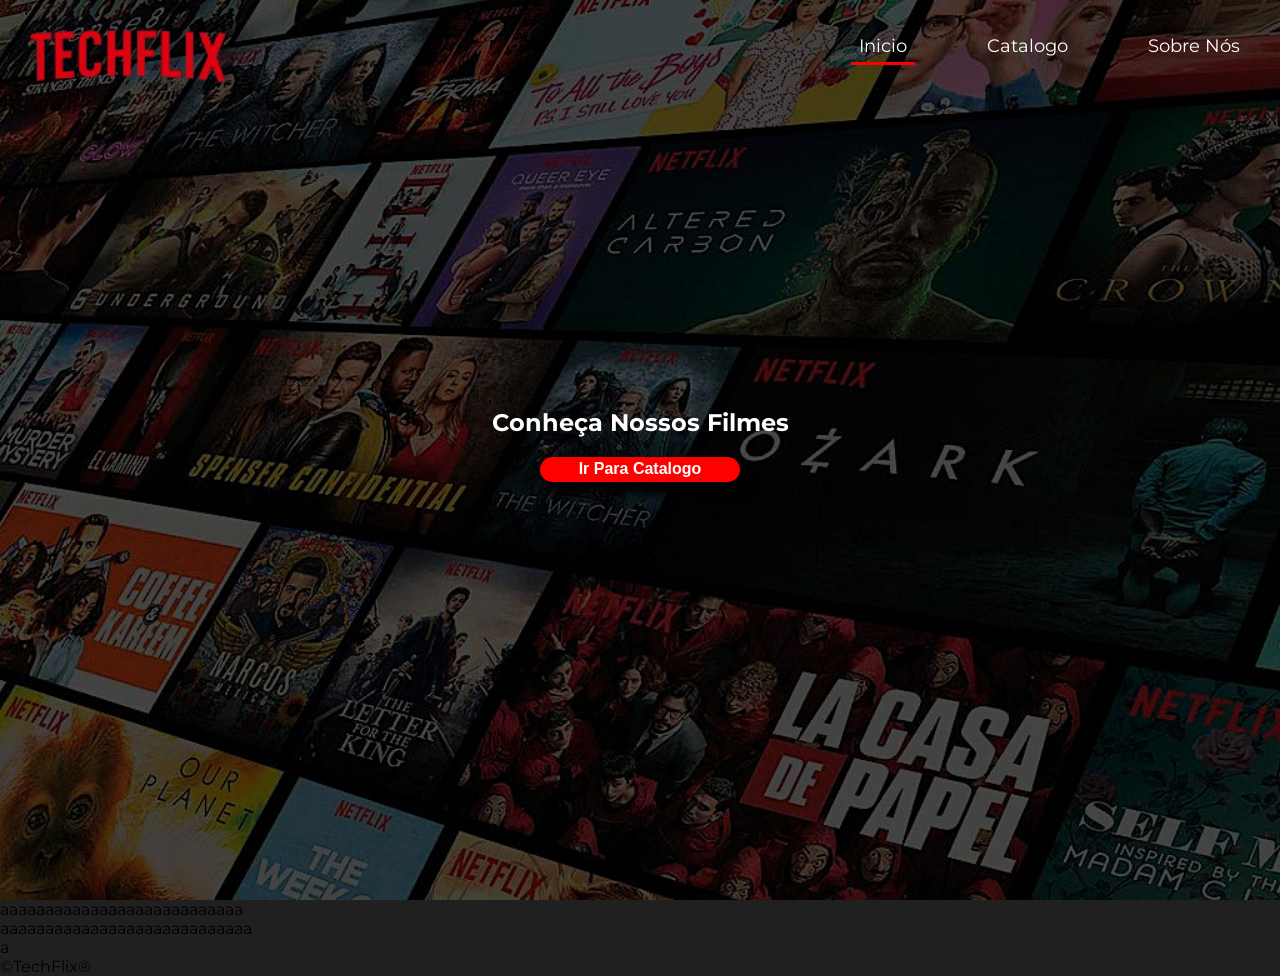
<file: index.html>
<!DOCTYPE html>
<html lang="en">
<head>
    <meta charset="UTF-8">
    <meta name="viewport" content="width=device-width, initial-scale=1.0">
    <title>TechFlix</title>
    <link rel="stylesheet" href="style.css">
</head>
<body>
    <div style="background-image: url(netflix-planofundo-mod.jpg); background-size: cover; height: 100vh;">
        <header id="cabeçalho">
            <nav id="nav">
                <div id="logo-link">
                    <a href="index.html"><img id="logo" src="TechFliz-semfundo.png" alt="logo"></a>
                </div>
                <div id="divLink">
                    <div id="Links">
                        <div id="linkIndex">
                            <a class="links" href="index.html">Inicio</a>
                        </div>
                        <a class="links" href="catalogo.html">Catalogo</a>
                        <a class="links" href="#sobrenos">Sobre Nós</a>
                    </div>
                </div>
            </nav>
        </header>

        <main>
            <section class="seçoes" id="filmes">
                <div id="conteudo">
                    <h1 id="h1-catalogo">Conheça Nossos Filmes</h1>
                    <button id="irParaCatalogo">
                        <a href="catalogo.html">Ir Para Catalogo</a>
                    </button>
                </div>
            </section>
    </div>
            <section class="seçoes" id="em alta">aaaaaaaaaaaaaaaaaaaaaaaaaaa</section>
            <section class="seçoes" id="mais motivos">aaaaaaaaaaaaaaaaaaaaaaaaaaaa</section>
            <section class="seçoes" id="sobrenos">a</section>
        </main>
     <footer>  &copy;TechFlix&reg;  </footer>
</body>
</html>
</file>
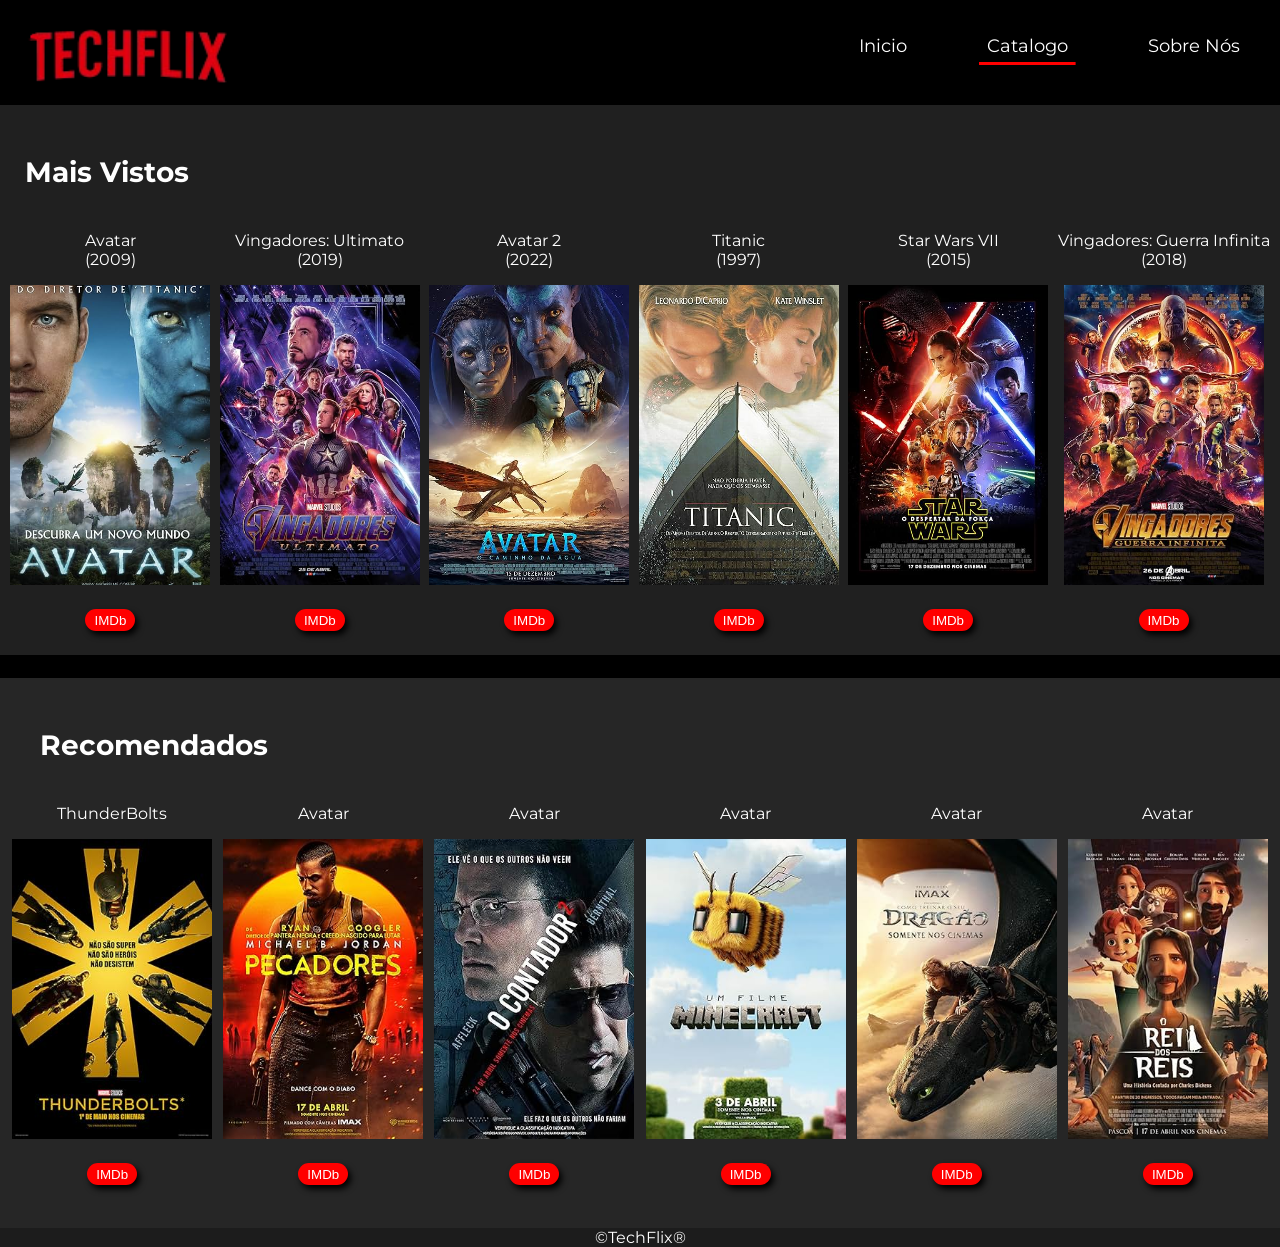
<file: catalogo.html>
<!DOCTYPE html>
<html lang="en">
<head>
    <meta charset="UTF-8">
    <meta name="viewport" content="width=device-width, initial-scale=1.0">
    <meta http-equiv="refresh" content="3000000" >
    <title>GerminaFix</title>
    <link rel="stylesheet" href="catalogo.css">
</head>
<body>
    <header id="cabeçalho">
        <nav id="nav">
            <a id="logo-link" href="index.html"><img id="logo" src="TechFliz-semfundo.png" alt="logo"></a>
            <div id="divLink">
                <div id="Links">
                    <a class="links" href="index.html">Inicio</a>
                    <div id="linkCatalogo">
                        <a class="links" href="catalogo.html">Catalogo</a>
                    </div>
                    <a class="links" href="#sobrenos">Sobre Nós</a>
                </div>
            </div>
        </nav>
        </header>
    <main>
        <section id="part1">

                <h2 id="maisVistos">Mais Vistos</h2>

            <table>
                <tr>
                    <td>
                        <div class="td">
                            <p>Avatar<br>(2009)</p>
                            <a href="filme1.html"> <img src="avatar1.jpg" alt=""> </a>
                        </div>
                            <div id="divIMDb">
                                <button id="imdb">
                                    <a href="https://www.imdb.com/pt/title/tt0499549/?ref_=nv_sr_srsg_0_tt_6_nm_2_in_0_q_avatr" target="_blank">IMDb</a>
                                </button>
                            </div>
                    </td>

                    <td>
                        <div class="td">
                            <p>Vingadores: Ultimato<br>(2019)</p>
                            <a href="filme2.html"><img src="ultimato.jpg" alt=""></a>
                        </div>
                        <div id="divIMDb">
                            <button id="imdb">
                                <a href="">IMDb</a>
                            </button>
                        </div>
                    </td>

                    <td>
                        <div class="td">
                            <p>Avatar 2<br>(2022)</p>
                            <a href="filme3.html"><img src="avatar2.jpg" alt=""></a>
                        </div>
                        <div id="divIMDb">
                            <button id="imdb">
                                <a href="">IMDb</a>
                            </button>
                        </div>
                    </td>

                    <td>
                        <div class="td">
                            <p>Titanic<br>(1997)</p>
                            <a href="filme4.html"><img src="titanic.jpg" alt=""></a>
                        </div>
                        <div id="divIMDb">
                            <button id="imdb">
                                <a href="">IMDb</a>
                            </button>
                        </div>
                    </td>

                    <td>
                        <div class="td">
                            <p>Star Wars VII<br>(2015)</p>
                            <a href="filme5.html"><img src="star wars.jpg" alt=""></a>
                        </div>
                        <div id="divIMDb">
                            <button id="imdb">
                                <a href="">IMDb</a>
                            </button>
                        </div>
                    </td>

                    <td>
                        <div class="td">
                            <p>Vingadores: Guerra Infinita<br>(2018)</p>
                            <a href="filme6.html"><img src="guerra infinita.jpg" alt=""></a>
                            </div>
                        <div id="divIMDb">
                            <button id="imdb">
                                <a href="">IMDb</a>
                            </button>
                        </div>
                    </td>
                </tr>
            </table>
        </section>

        <section id="part2">
            <h2 id="recomendados">Recomendados</h2>
            <table>
                <tr>
                    <td>
                        <p>ThunderBolts</p>
                        <a href="filme7.html"><img src="thunderbolts.jpg" alt=""></a>
                        <div id="divIMDb">
                            <button id="imdb">
                                <a href="">IMDb</a>
                            </button>
                        </div>
                    </td>

                    <td>
                        <p>Avatar</p>
                        <a href="filme8.html"><img src="pecadores.jpg" alt=""></a>
                        <div id="divIMDb">
                            <button id="imdb">
                                <a href="">IMDb</a>
                            </button>
                        </div>
                    </td>

                    <td>
                        <p>Avatar</p>
                        <a href="filme9.html"><img src="O contador.jpg" alt=""></a>
                        <div id="divIMDb">
                            <button id="imdb">
                                <a href="">IMDb</a>
                            </button>
                        </div>
                    </td>

                    <td>
                        <p>Avatar</p>
                        <a href="filme10.html"><img src="Minecraft o filme.jpg" alt=""></a>
                        <div id="divIMDb">
                            <button id="imdb">
                                <a href="">IMDb</a>
                            </button>
                        </div>
                    </td>

                    <td>
                        <p>Avatar</p>
                        <a href="filme11.html"><img src="Como treinar seu dragao.jpg" alt=""></a>
                        <div id="divIMDb">
                            <button id="imdb">
                                <a href="">IMDb</a>
                            </button>
                        </div>
                    </td>

                    <td>
                        <p>Avatar</p>
                        <a href="filme12.html"><img src="O rei dos reis.jpg" alt=""></a>
                        <div id="divIMDb">
                            <button id="imdb">
                                <a href="">IMDb</a>
                            </button>
                        </div>
                    </td>
                </tr>
            </table>
        </section>

    </main>

    <footer id="rodape">
        &copy;<span>TechFlix</span>&reg;
    </footer>

</body>
</html>
</file>
<file: style.css>
@import url('https://fonts.googleapis.com/css2?family=Montserrat:ital,wght@0,100..900;1,100..900&display=swap');

html {
    scroll-behavior: smooth;
}
  
:target {
    scroll-margin-top: 0.10em;
}

body{
    margin: 0;
    padding: 0;
    bottom: 0;
    background-color: rgb(32, 32, 32);
    font-family: 'Montserrat';
}

#cabeçalho{
    background-color: transparent;
    position: static;
    width: 100%;
    top: 0;
    height: 70px;
    text-align: center;
    z-index: 1;
    padding-top: 5px;
}

#nav{
    background-color: transparent;
    height: 105px;
    display: flex;
}

#logo-link{
    width: 50%;
    display: flex;
}

#logo{
    display: flex;
    padding-left: 10px;
    padding-top: 10px;
    margin-top: 5px;
    width: 240px;
    height: 72px;
}

#divLink{
    width: 50%;
    display: flex;
    justify-content: end;
}

#Links{
    padding-top: 30px;
    display: flex;
    justify-content: center;
}

.links{
    margin-left: 40px;
    margin-right: 40px;
    text-decoration: none;
    color: rgb(255, 255, 255);
    font-size: 18px;
}


#linkIndex{
    height: 30px;
    background-image: linear-gradient(rgb(255, 0, 0),rgb(255, 0, 0));
    background-repeat: no-repeat;
    background-size: 50% 3px;
    background-position: bottom;
    transition: 700ms ease ;
    cursor: pointer;
    text-decoration: none;
}

#filmes{
    height: 80vh;
    display: flex;
    align-items: center;
    justify-content: center;
}

#conteudo{
    text-align: center;
}

#h1-catalogo{
    color: white;
}

#irParaCatalogo{
    width: 200px;
    height: 25px;
    z-index: 1;
    border-radius: 100px 100px;
    background-color: rgb(255, 0, 0);
    box-shadow: 10px 10px 10px rgb(0, 0, 0);
    border: 0px;
}

#irParaCatalogo a{
    color: rgb(255, 255, 255);
    text-decoration: none;
    font-weight: bold;
    font-size: medium;
}
</file>
<file: catalogo.css>
@import url('https://fonts.googleapis.com/css2?family=Montserrat:ital,wght@0,100..900;1,100..900&display=swap');

body{
    margin: 0;
    padding: 0;
    bottom: 0;
    background-color: rgb(0, 0, 0);
    font-family: 'Montserrat';
}

#cabeçalho{
    background-color: transparent;
    position: static;
    width: 100%;
    top: 0;
    height: 70px;
    text-align: center;
    z-index: 1;
    padding-top: 5px;
}

#nav{
    background-color: transparent;
    height: 105px;
    display: flex;
}

#logo-link{
    width: 50%;
}

#logo{
    display: flex;
    padding-left: 10px;
    padding-top: 10px;
    margin-top: 5px;
    width: 240px;
    height: 72px;
}

#divLink{
    width: 50%;
    display: flex;
    justify-content: end;
}

#Links{
    padding-top: 30px;
    display: flex;
    justify-content: center;
}

.links{
    margin-left: 40px;
    margin-right: 40px;
    text-decoration: none;
    color: rgb(255, 255, 255);
    font-size: 18px;
}



#linkCatalogo{
    height: 30px;
    background-image: linear-gradient(rgb(255, 0, 0),rgb(255, 0, 0));
    background-repeat: no-repeat;
    background-size: 60% 3px;
    background-position: bottom;
    transition: 700ms ease ;
    cursor: pointer;
    text-decoration: none;
}

#part1{
    margin-top: 10px;
    height: 550px;
    background-color:  rgb(32, 32, 32);

}

#part2{
    margin-top: 0px;
    height: 550px;
    background-color:  rgb(38, 38, 38);
}

#maisVistos{
    padding-top: 50px;
    margin-top: 30px;
    margin-left: 25px;
    color: white;
    font-family: 'Montserrat';
    font-size: 28px;


    width: 190px;
    background-image: linear-gradient(white,white);
    background-repeat: no-repeat;
    background-size: 0% 3px;
    background-position: left bottom;
    transition: 700ms ease ;
    cursor: pointer;
    text-decoration: none;
}

#maisVistos:hover{
    background-size: 87% 3px;
}

#recomendados{
    padding-top: 50px;
    margin-left: 40px;
    color: white;
    font-family: 'Montserrat';
    font-size: 28px;

    width: 263px;
    background-image: linear-gradient(white,white);
    background-repeat: no-repeat;
    background-size: 0% 3px;
    background-position: left bottom;
    transition: 700ms ease ;
    cursor: pointer;
    text-decoration: none;
}

#recomendados:hover{
    background-size: 87% 3px;
}

table{
    color: white;
    margin: 0 auto;
    width: 100%;
}

table td img{
    width: 200px;
    height: 300px;
}

table tr{
    display: flex;
    justify-content: space-evenly;
}

table td{
    text-align: center;
}

table .td{
    transition: transform 0.3s;
    z-index: 0;
    text-align: center;
}

table .td:hover{
    transform: scale(1.1);
}

#imdb{
    width: 50px;
    height: 22px;
    border-radius: 100px 100px;
    background-color: rgb(255, 0, 0);
    border: 0;
    box-shadow: 3px 4px 6px;
}

#divIMDb{
    margin-top: 20px;
}

#imdb a{
    text-decoration: none;
    color: white;
}

#rodape{
    width: 100%;
    background-color: rgb(28, 28, 28);
    color: white;
    text-align: center;
    bottom: 0;
}
</file>
